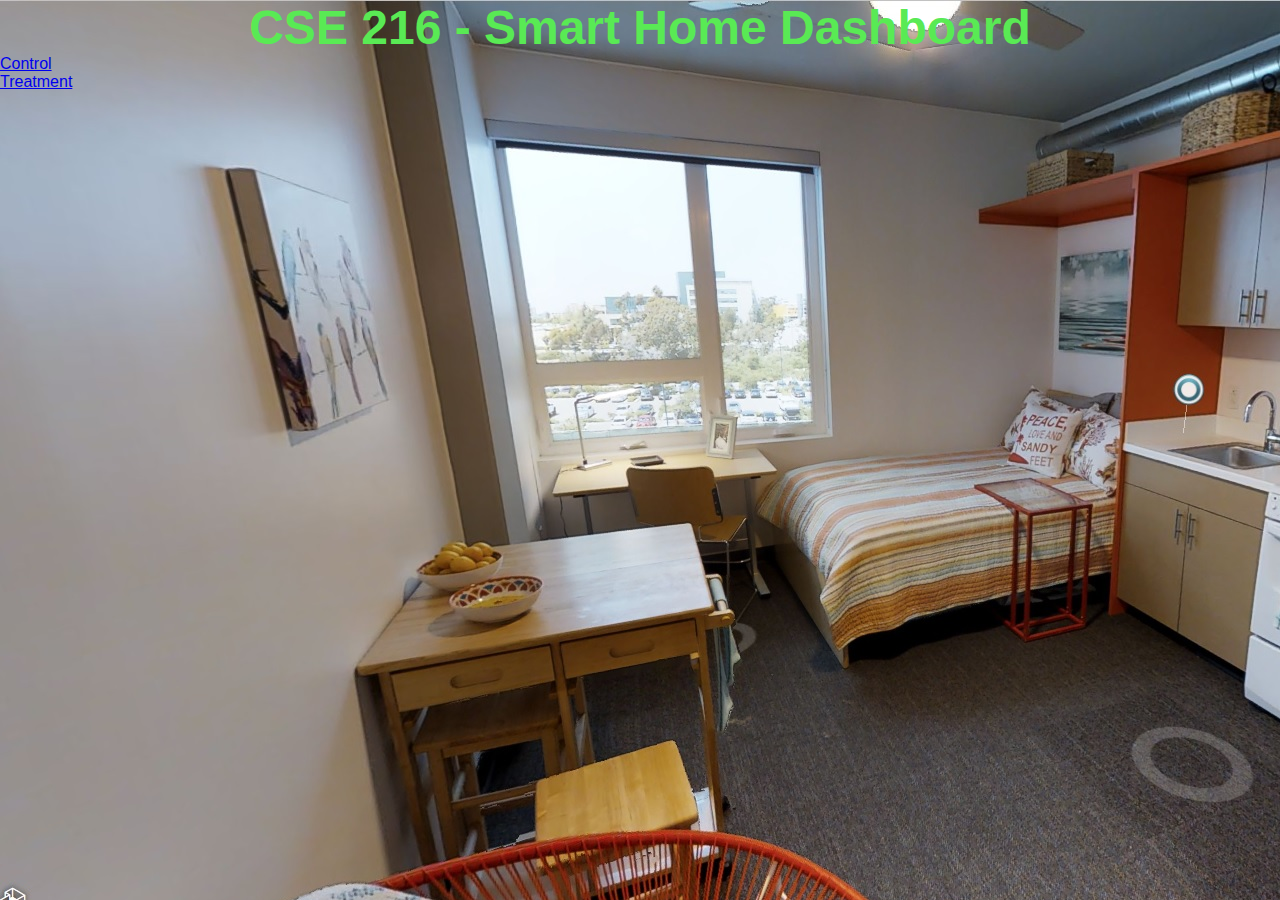
<file: hcisite/index.html>
<!doctype html>
<html class="no-js" lang="">
<head>
    <meta charset="utf-8">
    <meta http-equiv="x-ua-compatible" content="ie=edge">
    <title>CSE 216 Dashboard</title>
    <meta name="description" content="">
    <meta name="viewport" content="width=device-width, initial-scale=1">

    <link rel="apple-touch-icon" href="apple-touch-icon.png">
    <!-- Place favicon.ico in the root directory -->

    <link rel="stylesheet" href="css/normalize.css">
    <link rel="stylesheet" href="css/main.css">
    <script src="js/vendor/modernizr-2.8.3.min.js"></script>
    <script src="js/draw.js"></script>

    <script type="text/javascript">

        function stopRKey(evt) {
            var evt = (evt) ? evt : ((event) ? event : null);
            var node = (evt.target) ? evt.target : ((evt.srcElement) ? evt.srcElement : null);
            if ((evt.keyCode == 13) && (node.type == "text")) {
                return false;
            }
        }

        document.onkeypress = stopRKey;

    </script>

    <style>
        html, body {
            width: 100%;
            height: 100%;
            margin: 0;
            padding: 0;
            background-image: url("Home.png");
            background-repeat: no-repeat;
            background-color: black;
        }

        #container {
            width: inherit;
            height: inherit;
            margin: 0;
            padding: 0;
            background-color: pink;
        }

        table {
            border: 1px solid black;
            text-align: center;
            background-color: #33ccff;
            margin: 0;
            margin-left: 10px;
        }

        th, td {
            border: 1px solid black;
            text-align: center;
            background-color: #33ccff;
        }

        input {
            display: inline-block;
        }

        lastIn {
            margin-left: 10px;
        }
    </style>
</head>
<body onload="loadup();">
<!--[if lt IE 8]>
<p class="browserupgrade">You are using an <strong>outdated</strong> browser. Please <a href="http://browsehappy.com/">upgrade
    your browser</a> to improve your experience.</p>
<![endif]-->

<script src="https://code.jquery.com/jquery-1.12.0.min.js"></script>
<script>window.jQuery || document.write('<script src="js/vendor/jquery-1.12.0.min.js"><\/script>')</script>
<script src="js/plugins.js"></script>
<script src="js/main.js"></script>
<strong><font size="16">
    <center><font color=" #59ea54 ">CSE 216 - Smart Home Dashboard </font></center>
</font></strong>
<div style="border-spacing: 0px;">
    <a href="control.html">Control</a><br>
    <a href="treatment.html">Treatment</a><br>
</div>
</body>
</html>
</file>
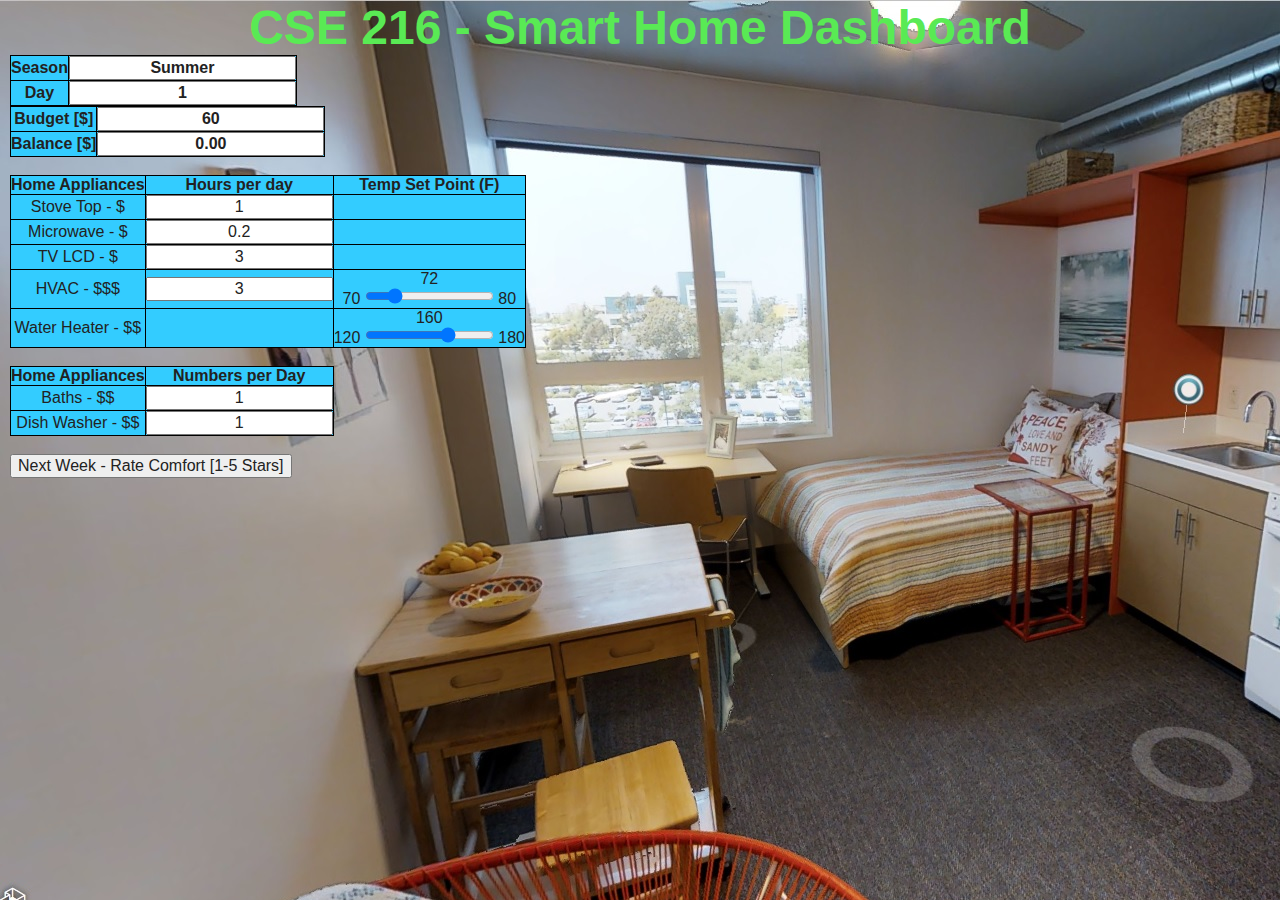
<file: hcisite/control.html>
<!doctype html>
<html>
<head>
    <meta charset="utf-8">
    <meta http-equiv="x-ua-compatible" content="ie=edge">
    <title>CSE 216 Dashboard</title>
    <meta name="description" content="">
    <meta name="viewport" content="width=device-width, initial-scale=1">

    <link rel="apple-touch-icon" href="apple-touch-icon.png">
    <!-- Place favicon.ico in the root directory -->

    <link rel="stylesheet" href="css/normalize.css">
    <link rel="stylesheet" href="css/main.css">
    <script src="js/vendor/modernizr-2.8.3.min.js"></script>
    <script src="js/draw.js"></script>

    <script type="text/javascript">

        function stopRKey(evt) {
            var evt = (evt) ? evt : ((event) ? event : null);
            var node = (evt.target) ? evt.target : ((evt.srcElement) ? evt.srcElement : null);
            if ((evt.keyCode == 13) && (node.type == "text")) {
                return false;
            }
        }

        document.onkeypress = stopRKey;

    </script>

    <style>
        html, body {
            width: 100%;
            height: 100%;
            margin: 0;
            padding: 0;
            background-image: url("Home.png");
            background-repeat: no-repeat;
            background-color: black;
        }

        #container {
            width: inherit;
            height: inherit;
            margin: 0;
            padding: 0;
            background-color: pink;
        }

        table {
            border: 1px solid black;
            text-align: center;
            background-color: #33ccff;
            margin: 0;
            margin-left: 10px;
        }

        th, td {
            border: 1px solid black;
            text-align: center;
            background-color: #33ccff;
        }

        input {
            display: inline-block;
        }

        lastIn {
            margin-left: 10px;
        }
    </style>
</head>
<body onload="loadup();">
<!--[if lt IE 8]>
<p class="browserupgrade">You are using an <strong>outdated</strong> browser. Please <a href="http://browsehappy.com/">upgrade
    your browser</a> to improve your experience.</p>
<![endif]-->

<script src="https://code.jquery.com/jquery-1.12.0.min.js"></script>
<script>window.jQuery || document.write('<script src="js/vendor/jquery-1.12.0.min.js"><\/script>')</script>
<script src="js/plugins.js"></script>
<script src="js/main.js"></script>
<strong><font size="16">
    <center><font color=" #59ea54 ">CSE 216 - Smart Home Dashboard </font></center>
</font></strong>
<div style="border-spacing: 0px;">
    <form action="control.html">
        <table style="border-spacing: 0px;">
            <tr>
                <th> Season</th>
                <th><input type="text" name="season" id="season" value="Summer" style="text-align:center;"
                           onchange="redraw();"></th>
            </tr>
            <tr>
                <th> Day</th>
                <th><input type="text" name="day" id="day" value="1" maxlength="20" style="text-align:center;"
                           onchange="redraw();" readonly></th>
            </tr>
        </table>


        <input type="hidden" name="nextDay" id="nextDay" value="7">
        <input type="hidden" name="newTotal" id="newTotal" value="0">
        <input type="hidden" name="price" id="price" value="0.1635 KW/h">

        <table>
            <tr>
                <th>Budget [$]</th>
                <th><input type="text" name="budget" id="budget" value="60" style="text-align:center;"
                           onchange="redraw();"></th>
            </tr>
            <tr>
                <th>Balance [$]</th>
                <th><input type="text" name="total" id="total" value="0" style="text-align:center;" readonly></th>
            </tr>
        </table>
        <br>

        <table>
            <tr>
                <th> Home Appliances</th>
                <th> Hours per day</th>
                <th> Temp Set Point (F)</th>
            </tr>
            <tr>
                <td>Stove Top - $</td>
                <td><input type="text" name="stove_h" id="stove_h" value="1" size="17" style="text-align:center;"
                           onchange="redraw();"></td>
                <td></td>
            </tr>
            <tr>
                <td>Microwave - $</td>
                <td><input type="text" name="micro_h" id="micro_h" value="0.2" size="17" style="text-align:center;"
                           onchange="redraw();"></td>
                <td></td>
            </tr>
            <tr>
                <td>TV LCD - $</td>
                <td><input type="text" name="tv_h" id="tv_h" value="3" size="17" style="text-align:center;"
                           onchange="redraw();"></td>
                <td></td>
            </tr>
            <tr>
                <td>HVAC - $$$</td>
                <td><input type="text" name="hvac_h" id="hvac_h" value="3" size="17" style="text-align:center;"
                           onchange="redraw();"></td>
                <td>
                    <span id="hvac_value">72</span><br/>
                    70 <input type="range" name="hvac_set" id="hvac_set" min="70" value="72" max="80" size="17"
                              style="text-align:center;" onchange="show_hvac_value(this.value);redraw();"/> 80
                </td>
            </tr>
            <tr>
                <td>Water Heater - $$</td>
                <td></td>
                <td>
                    <span id="wh_value">160</span><br/>
                    120 <input type="range" name="wh_set" id="wh_set" min="120" value="160" max="180" size="17"
                               style="text-align:center;" onchange="show_wh_value(this.value);redraw();"/> 180
                </td>
            </tr>
        </table>

        <br>
        <table>
            <tr>
                <th> Home Appliances</th>
                <th> Numbers per Day</th>
            </tr>
            <tr>
                <td>Baths - $$</td>
                <td><input type="text" name="bath_n" id="bath_n" value="1" size="17" style="text-align:center;"
                           onchange="redraw();"></td>
            </tr>
            <tr>
                <td>Dish Washer - $$</td>
                <td><input type="text" name="wash_n" id="wash_n" value="1" size="17" style="text-align:center;"
                           onchange="redraw();"></td>
            </tr>
        </table>
        <br>
        <lastIn><input type="submit" value="Next Week - Rate Comfort [1-5 Stars]" onclick="necxtweek();" margin=>
        </lastIn>
    </form>
</div>
</body>
</html>
</file>
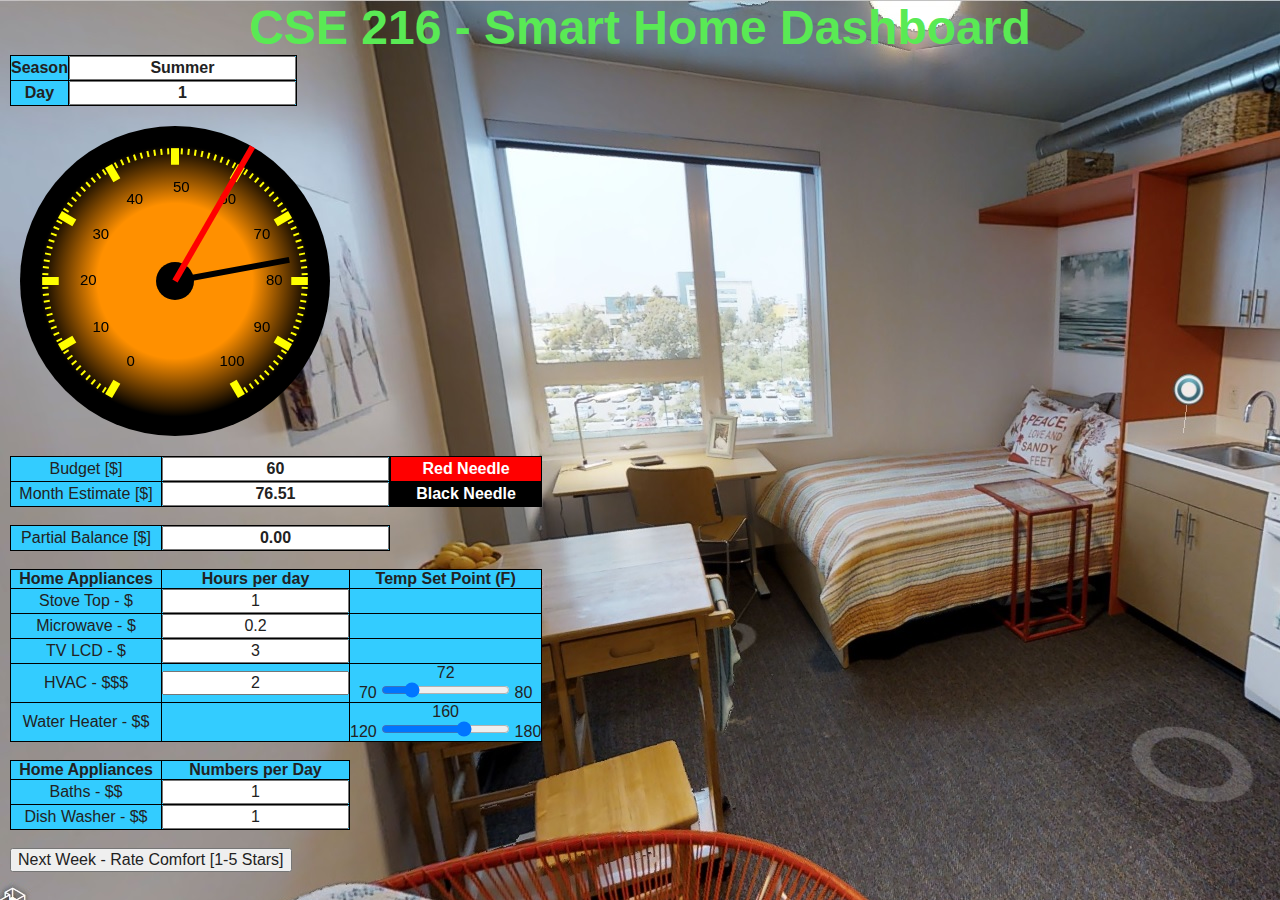
<file: hcisite/treatment.html>
<!doctype html>
<html>
<head>
    <meta charset="utf-8">
    <meta http-equiv="x-ua-compatible" content="ie=edge">
    <title>CSE 216 Dashboard</title>
    <meta name="description" content="">
    <meta name="viewport" content="width=device-width, initial-scale=1">

    <link rel="apple-touch-icon" href="apple-touch-icon.png">
    <!-- Place favicon.ico in the root directory -->

    <link rel="stylesheet" href="css/normalize.css">
    <link rel="stylesheet" href="css/main.css">
    <script src="js/vendor/modernizr-2.8.3.min.js"></script>
    <script src="js/draw.js"></script>
    <script src="js/main.js"></script>

    <script type="text/javascript">

        function stopRKey(evt) {
            var evt = (evt) ? evt : ((event) ? event : null);
            var node = (evt.target) ? evt.target : ((evt.srcElement) ? evt.srcElement : null);
            if ((evt.keyCode == 13) && (node.type == "text")) {
                return false;
            }
        }

        document.onkeypress = stopRKey;

    </script>

    <style>
        html, body {
            width: 100%;
            height: 100%;
            margin: 0;
            padding: 0;
            background-image: url("Home.png");
            background-repeat: no-repeat;
            background-color: black;
        }

        #container {
            width: inherit;
            height: inherit;
            margin: 0;
            padding: 0;
            background-color: pink;
        }

        table {
            border: 1px solid black;
            text-align: center;
            background-color: #33ccff;
            margin: 0;
            margin-left: 10px;
        }

        th, td {
            border: 1px solid black;
            text-align: center;
            background-color: #33ccff;
        }

        input {
            display: inline-block;
        }

        lastIn {
            margin-left: 10px;
        }
    </style>
</head>
<body onload="loadup();">
<!--[if lt IE 8]>
<p class="browserupgrade">You are using an <strong>outdated</strong> browser. Please <a href="http://browsehappy.com/">upgrade
    your browser</a> to improve your experience.</p>
<![endif]-->

<script src="https://code.jquery.com/jquery-1.12.0.min.js"></script>
<script>window.jQuery || document.write('<script src="js/vendor/jquery-1.12.0.min.js"><\/script>')</script>
<script src="js/plugins.js"></script>
<strong><font size="16">
    <center><font color=" #59ea54 ">CSE 216 - Smart Home Dashboard </font></center>
</font></strong>
<div style="border-spacing: 0px;">

    <form action="treatment.html">
        <table style="border-spacing: 0px;">
            <tr>
                <th> Season</th>
                <th><input type="text" name="season" id="season" value="Summer" style="text-align:center;"
                           onchange="redraw();"></th>
            </tr>
            <tr>
                <th> Day</th>
                <th><input type="text" name="day" id="day" value="1" maxlength="20" style="text-align:center;"
                           onchange="redraw();" readonly></th>
            </tr>
        </table>
        <canvas class="canvas" id="myCanvas" width="350" height="350">
            Your browser does not support the HTML5 canvas tag.
        </canvas>

        <input type="hidden" name="nextDay" id="nextDay" value="7">
        <input type="hidden" name="newTotal" id="newTotal" value="0">
        <input type="hidden" name="price" id="price" value="0.1635 KW/h">

        <table>
            <tr>
                <td width="150px">Budget [$]</td>
                <th><input type="text" name="budget" id="budget" value="60" style="text-align:center;"
                           onchange="redraw();"></th>
                <th>
                <td width="150px" style="background-color:red"><strong><font color="white">Red Needle</font></strong>
                </th>
            </tr>
            <tr>
                <td width="150px">Month Estimate [$]</td>
                <th><input type="text" name="esimate" id="estimate" value="0" style="text-align:center;" readonly></th>
                <th>
                <td width="150px" style="background-color:black"><strong><font color="white">Black
                    Needle</font></strong>
                </th></tr>
        </table>
        <br>
        <table>
            <tr>
                <td width="150px"> Partial Balance [$]</td>
                <th><input type="text" name="total" id="total" value="0" style="text-align:center;" readonly></th>
            </tr>
        </table>
        <br>

        <table>
            <tr>
                <th width="150px"> Home Appliances</th>
                <th> Hours per day</th>
                <th> Temp Set Point (F)</th>
            </tr>
            <tr>
                <td>Stove Top - $</td>
                <td><input type="text" name="stove_h" id="stove_h" value="1" size="17" style="text-align:center;"
                           onchange="redraw();"></td>
                <td></td>
            </tr>
            <tr>
                <td>Microwave - $</td>
                <td><input type="text" name="micro_h" id="micro_h" value="0.2" size="17" style="text-align:center;"
                           onchange="redraw();"></td>
                <td></td>
            </tr>
            <tr>
                <td>TV LCD - $</td>
                <td><input type="text" name="tv_h" id="tv_h" value="3" size="17" style="text-align:center;"
                           onchange="redraw();"></td>
                <td></td>
            </tr>
            <tr>
                <td>HVAC - $$$</td>
                <td><input type="text" name="hvac_h" id="hvac_h" value="2" size="17" style="text-align:center;"
                           onchange="redraw();"></td>
                <td>
                    <span id="hvac_value">72</span><br/>
                    70 <input type="range" name="hvac_set" id="hvac_set" min="70" value="72" max="80" size="17"
                              style="text-align:center;" onchange="show_hvac_value(this.value);redraw();"/> 80
                </td>
            </tr>
            <tr>
                <td>Water Heater - $$</td>
                <td></td>
                <td>
                    <span id="wh_value">160</span><br/>
                    120 <input type="range" name="wh_set" id="wh_set" min="120" value="160" max="180" size="17"
                               style="text-align:center;" onchange="show_wh_value(this.value);redraw();"/> 180
                </td>
            </tr>
        </table>

        <br>
        <table>
            <tr>
                <th width="150px"> Home Appliances</th>
                <th> Numbers per Day</th>
            </tr>
            <tr>
                <td>Baths - $$</td>
                <td><input type="text" name="bath_n" id="bath_n" value="1" size="17" style="text-align:center;"
                           onchange="redraw();"></td>
            </tr>
            <tr>
                <td>Dish Washer - $$</td>
                <td><input type="text" name="wash_n" id="wash_n" value="1" size="17" style="text-align:center;"
                           onchange="redraw();"></td>
            </tr>
        </table>
        <br>
        <lastIn><input type="submit" value="Next Week - Rate Comfort [1-5 Stars]" onclick="necxtweek();" margin=>
        </lastIn>
    </form>
</div>
</body>
</html>
</file>
<file: hcisite/css/main.css>
/*! HTML5 Boilerplate v5.3.0 | MIT License | https://html5boilerplate.com/ */

/*
 * What follows is the result of much research on cross-browser styling.
 * Credit left inline and big thanks to Nicolas Gallagher, Jonathan Neal,
 * Kroc Camen, and the H5BP dev community and team.
 */

/* ==========================================================================
   Base styles: opinionated defaults
   ========================================================================== */

html {
    color: #222;
    font-size: 1em;
    /*line-height: 1.4; Francesco */
}

/*
 * Remove text-shadow in selection highlight:
 * https://twitter.com/miketaylr/status/12228805301
 *
 * These selection rule sets have to be separate.
 * Customize the background color to match your design.
 */

::-moz-selection {
    background: #b3d4fc;
    text-shadow: none;
}

::selection {
    background: #b3d4fc;
    text-shadow: none;
}

/*
 * A better looking default horizontal rule
 */

hr {
    display: inline-block;
    height: 1px;
    border: 0;
    /*border-top: 1px solid #ccc;
    margin: 1em 0; Francesco*/
    padding: 0;
}

/*
 * Remove the gap between audio, canvas, iframes,
 * images, videos and the bottom of their containers:
 * https://github.com/h5bp/html5-boilerplate/issues/440
 */

audio,
canvas,
iframe,
img,
svg,
video {
    vertical-align: middle;
}

/*
 * Remove default fieldset styles.
 */

fieldset {
    border: 0;
    margin: 0;
    padding: 0;
}

/*
 * Allow only vertical resizing of textareas.
 */

textarea {
    resize: vertical;
}

/* ==========================================================================
   Browser Upgrade Prompt
   ========================================================================== */

.browserupgrade {
    margin: 0.2em 0;
    background: #ccc;
    color: #000;
    padding: 0.2em 0;
}

/* ==========================================================================
   Author's custom styles
   ========================================================================== */

















/* ==========================================================================
   Helper classes
   ========================================================================== */

/*
 * Hide visually and from screen readers
 */


.hidden {
    display: none !important;
}

/*
 * Hide only visually, but have it available for screen readers:
 * http://snook.ca/archives/html_and_css/hiding-content-for-accessibility
 */

.visuallyhidden {
    border: 0;
    clip: rect(0 0 0 0);
    height: 1px;
    margin: -1px;
    overflow: hidden;
    padding: 0;
    position: absolute;
    width: 1px;
}

/*
 * Extends the .visuallyhidden class to allow the element
 * to be focusable when navigated to via the keyboard:
 * https://www.drupal.org/node/897638
 */

.visuallyhidden.focusable:active,
.visuallyhidden.focusable:focus {
    clip: auto;
    height: auto;
    margin: 0;
    overflow: visible;
    position: static;
    width: auto;
}


 /* Hide visually and from screen readers, but maintain layout */

.invisible {
    visibility: hidden;
}

/*
 * Clearfix: contain floats
 *
 * For modern browsers
 * 1. The space content is one way to avoid an Opera bug when the
 *    `contenteditable` attribute is included anywhere else in the document.
 *    Otherwise it causes space to appear at the top and bottom of elements
 *    that receive the `clearfix` class.
 * 2. The use of `table` rather than `block` is only necessary if using
 *    `:before` to contain the top-margins of child elements.
 */

.clearfix:before,
.clearfix:after {
    content: " "; /* 1 */
    display: table; /* 2 */
}

.clearfix:after {
    clear: both;
}

/* ==========================================================================
   EXAMPLE Media Queries for Responsive Design.
   These examples override the primary ('mobile first') styles.
   Modify as content requires.
   ========================================================================== */

@media only screen and (min-width: 35em) {
    /* Style adjustments for viewports that meet the condition */
}

@media print,
       (-webkit-min-device-pixel-ratio: 1.25),
       (min-resolution: 1.25dppx),
       (min-resolution: 120dpi) {
    /* Style adjustments for high resolution devices */
}

/* ==========================================================================
   Print styles.
   Inlined to avoid the additional HTTP request:
   http://www.phpied.com/delay-loading-your-print-css/
   ========================================================================== */

@media print {
    *,
    *:before,
    *:after,
    *:first-letter,
    *:first-line {
        background: transparent !important;
        color: #000 !important; /* Black prints faster:
                                   http://www.sanbeiji.com/archives/953 */
        box-shadow: none !important;
        text-shadow: none !important;
    }

    a,
    a:visited {
        text-decoration: underline;
    }

    a[href]:after {
        content: " (" attr(href) ")";
    }

    abbr[title]:after {
        content: " (" attr(title) ")";
    }

    /*
     * Don't show links that are fragment identifiers,
     * or use the `javascript:` pseudo protocol
     */

    a[href^="#"]:after,
    a[href^="javascript:"]:after {
        content: "";
    }

    pre,
    blockquote {
        border: 1px solid #999;
        page-break-inside: avoid;
    }

    /*
     * Printing Tables:
     * http://css-discuss.incutio.com/wiki/Printing_Tables
     */

    thead {
        display: table-header-group;
    }

    tr,
    img {
        page-break-inside: avoid;
    }

    img {
        max-width: 100% !important;
    }

    p,
    h2,
    h3 {
        orphans: 3;
        widows: 3;
    }

    h2,
    h3 {
        page-break-after: avoid;
    }
}
</file>
